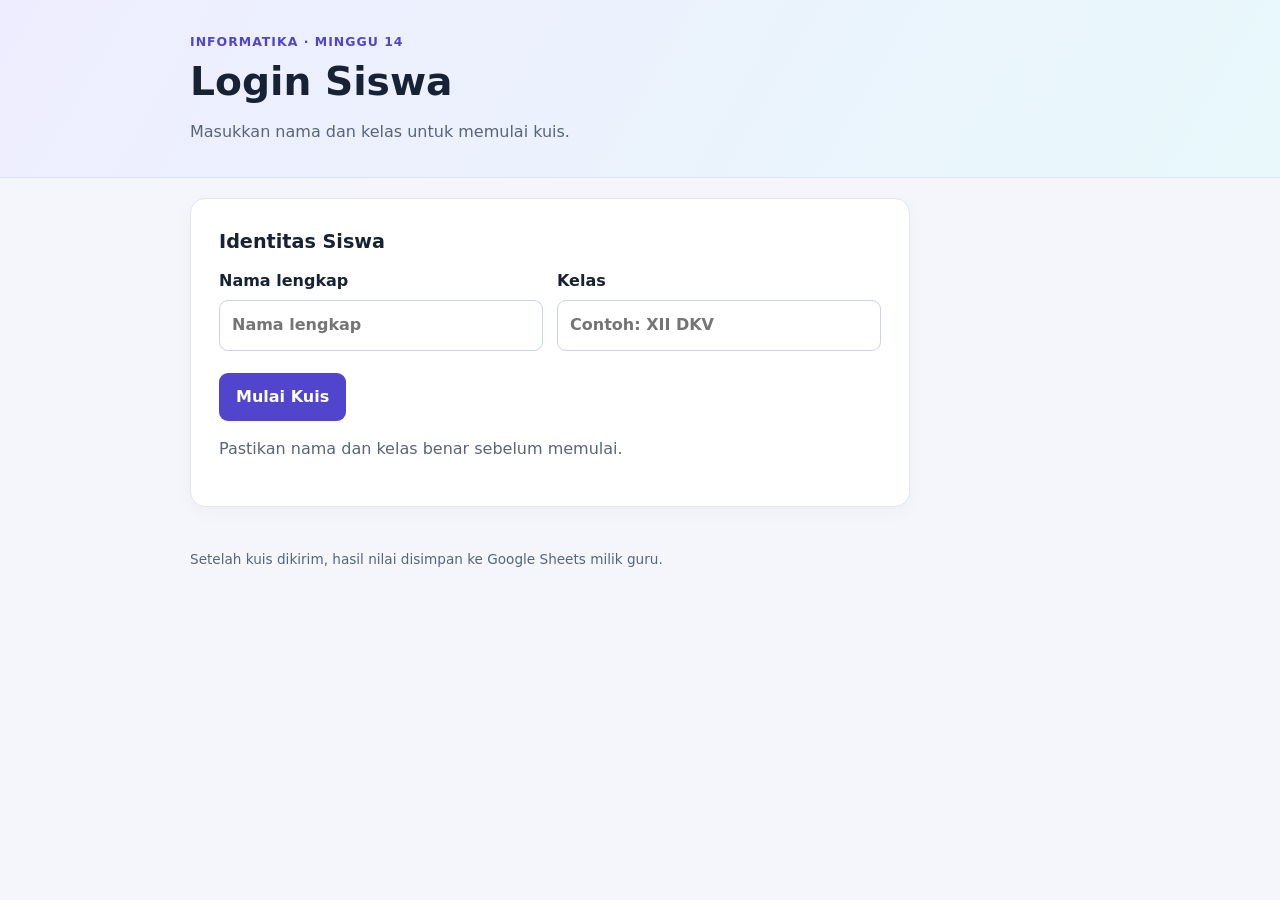
<file: index.html>
<!doctype html>
<html lang="id">
<head>
  <meta charset="utf-8">
  <meta name="viewport" content="width=device-width, initial-scale=1">
  <meta name="description" content="Kuis Informatika If-Else dan dasar SQL dengan penyimpanan nilai di Google Sheets.">
  <title>Kuis Informatika — If-Else dan SQL</title>
  <link rel="stylesheet" href="assets/css/style.css">
  <script src="assets/js/config.js"></script>
  <script src="assets/js/quiz.js?v=20261013-roadmap-redirect1" defer></script>
</head>
<body>
  <header class="hero"><div class="wrap">
    <p class="eyebrow">INFORMATIKA · MINGGU 14</p>
    <h1>Kuis If-Else dan Dasar SQL</h1>
    <p>20 soal pilihan ganda · Penilaian dan penyimpanan nilai menggunakan Google Sheets.</p>
  </div></header>

  <main class="wrap">
    <section class="panel">
      <h2>Petunjuk</h2>
      <ul>
        <li>Isi nama lengkap dan kelas dengan benar.</li>
        <li>Jawab semua 20 soal pilihan ganda.</li>
        <li>Setiap soal bernilai 5 poin; nilai maksimum 100.</li>
        <li>Nilai dihitung di Google Apps Script; kunci jawaban tidak dikirim ke browser siswa.</li>
        <li>Setelah nilai berhasil disimpan, halaman hasil tampil sebentar lalu otomatis kembali ke halaman login.</li>
      </ul>
      <p class="notice"><b>Privasi:</b> nama, kelas, nilai, jumlah jawaban benar, dan waktu pengerjaan disimpan di Google Sheets milik guru.</p>
    </section>

    <form id="quizForm" class="panel" novalidate>
      <div class="student-banner">
        <div><span class="muted">Siswa</span><strong id="studentIdentity">Memuat identitas…</strong></div>
        <a href="login.html" class="change-student">Ganti siswa</a>
      </div>
      <div class="quiz-heading">
        <div><h2>Soal Kuis</h2><p>Materi If-Else, interaksi tombol, dan dasar SQL.</p></div>
        <span id="progress" class="progress">Memuat soal…</span>
      </div>
      <div id="questions"><p>Memuat soal dari Google Sheets…</p></div>
      <div class="actions">
        <button class="btn primary" type="submit" id="submitBtn" disabled>Kirim Jawaban &amp; Simpan Nilai</button>
        <button class="btn secondary" type="button" id="reloadBtn">Muat Ulang Soal</button>
      </div>
      <p id="formMessage" class="form-message" role="status" aria-live="polite"></p>
    </form>

    <section id="result" class="panel result" hidden aria-live="polite">
      <p class="eyebrow">HASIL KUIS</p><h2 id="resultTitle">Hasil</h2>
      <div class="score"><strong id="score">0</strong><span>/100</span></div>
      <p id="resultMessage"></p><p id="resultMeta" class="muted"></p><p id="saveStatus" class="save-status"></p>
    </section>

    <footer>
      <p>Guru melihat hasil di Google Sheets → tab <code>Nilai</code>.</p>
      <p>Spreadsheet tetap privat. Jangan membagikan akses editor spreadsheet kepada siswa.</p>
    </footer>
  </main>
</body>
</html>
</file>
<file: assets/css/style.css>
*{box-sizing:border-box}:root{--ink:#182235;--muted:#586579;--primary:#5145cd;--line:#dfe5ef;--bg:#f4f6fb}
body{margin:0;background:var(--bg);color:var(--ink);font:16px/1.55 system-ui,-apple-system,"Segoe UI",sans-serif}.wrap{width:min(900px,calc(100% - 28px));margin:auto}
.hero{padding:32px 0;background:linear-gradient(120deg,#eeedff,#e8f8fb);border-bottom:1px solid var(--line)}.eyebrow{font-size:.78rem;font-weight:800;letter-spacing:.08em;color:var(--primary);margin:0 0 8px}h1{font-size:clamp(1.7rem,4vw,2.45rem);line-height:1.15;margin:0}.hero p:last-child{color:var(--muted);margin-bottom:0}
.panel{background:#fff;border:1px solid var(--line);border-radius:15px;padding:clamp(18px,3vw,28px);margin:20px 0;box-shadow:0 5px 20px #18223508}h2{margin:0 0 12px;font-size:1.2rem}.notice{padding:12px 14px;background:#fff8e8;border:1px solid #f4dfa4;border-radius:9px;color:#854d0e}
.fields{display:grid;grid-template-columns:1fr 1fr;gap:14px}label{display:block;font-weight:650}input[type=text]{display:block;width:100%;margin-top:6px;padding:12px;border:1px solid #cbd5e1;border-radius:9px;font:inherit}
input:focus-visible,button:focus-visible{outline:3px solid #b7b1ff;outline-offset:2px}.quiz-heading{display:flex;align-items:center;justify-content:space-between;gap:14px;border-top:1px solid var(--line);margin-top:24px;padding-top:22px}.quiz-heading p{margin:-7px 0 0;color:var(--muted)}.progress{white-space:nowrap;border-radius:999px;padding:6px 10px;background:#eeedff;color:#4035a8;font-size:.82rem;font-weight:750}
.question{padding:18px 0;border-bottom:1px solid var(--line)}.question h3{font-size:1rem;margin:0 0 12px}.option{display:flex;gap:10px;align-items:flex-start;border:1px solid var(--line);border-radius:9px;padding:10px 12px;margin:8px 0;cursor:pointer;font-weight:450}.option:hover{border-color:#a5a0f4;background:#fafaff}.option input{margin-top:5px;accent-color:var(--primary)}
.actions{display:flex;flex-wrap:wrap;gap:10px;margin-top:22px}.btn{border:0;border-radius:9px;padding:12px 17px;font:inherit;font-weight:750;cursor:pointer}.btn.primary{color:white;background:var(--primary)}.btn.primary:hover{background:#3f35a8}.btn.secondary{background:#eef1f6;color:var(--ink)}.btn:disabled{opacity:.55;cursor:not-allowed}.form-message{font-weight:650;color:#9a3412}.result{border-top:5px solid var(--primary)}.score{display:flex;align-items:baseline;gap:5px;color:var(--primary)}.score strong{font-size:3rem;line-height:1.1}.score span,.muted{color:var(--muted)}.save-status{font-weight:750}.save-status.ok{color:#187344}.save-status.error{color:#b42318}footer{padding:8px 0 30px;color:var(--muted);font-size:.85rem}code{background:#eef1f6;padding:1px 4px;border-radius:4px}[hidden]{display:none!important}
@media(max-width:600px){.fields{grid-template-columns:1fr}.quiz-heading{align-items:flex-start;flex-direction:column}.panel{border-radius:12px}}
.student-banner{display:flex;align-items:center;justify-content:space-between;gap:12px;background:#f4f6fb;border:1px solid #dfe5ef;border-radius:10px;padding:12px 14px;margin-bottom:18px}
.student-banner strong{display:block}.change-student{font-weight:700;color:#5145cd;text-decoration:none}.change-student:hover{text-decoration:underline}
.login-panel{max-width:720px}
</file>
